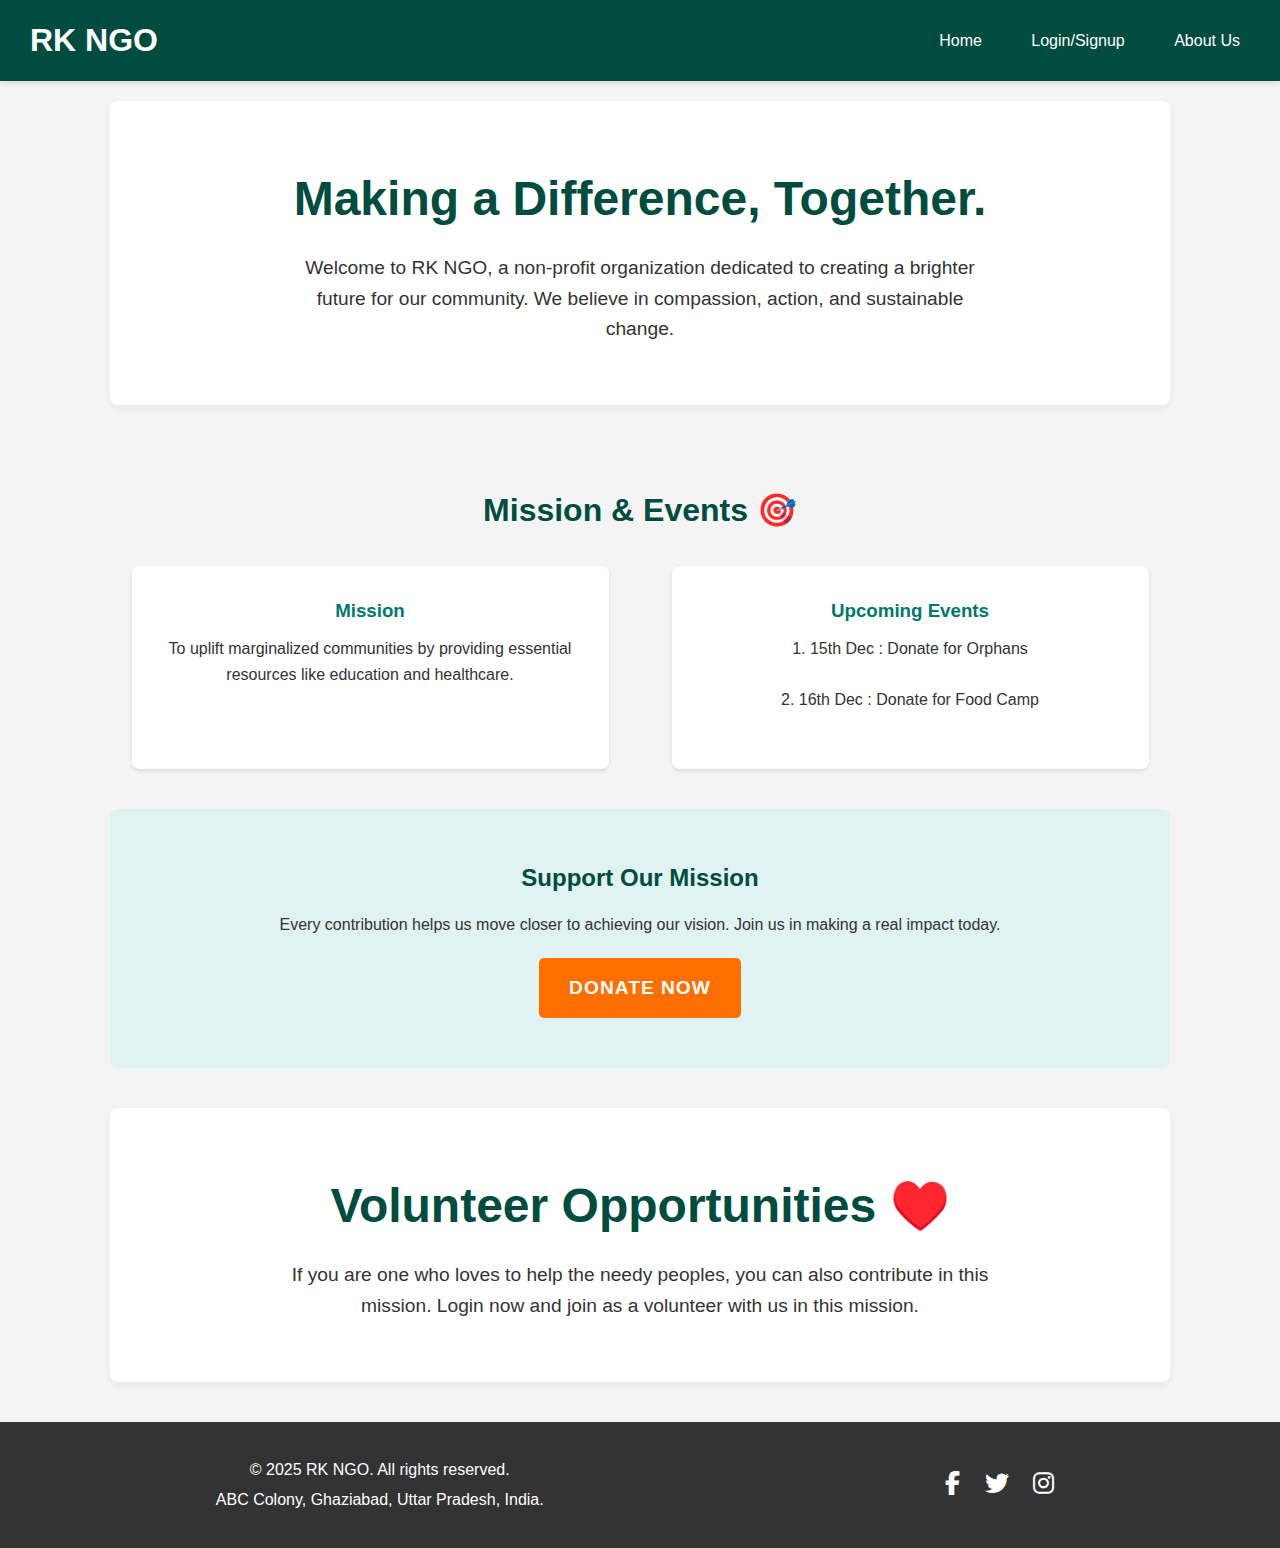
<file: index.html>
<!DOCTYPE html>
<html lang="en">
<head>
    <meta charset="UTF-8">
    <meta name="viewport" content="width=device-width, initial-scale=1.0">
    <title>Non-Profit Organization</title>
    <link rel="stylesheet" href="style.css">
    <link rel="stylesheet" href="https://cdnjs.cloudflare.com/ajax/libs/font-awesome/6.5.1/css/all.min.css">
</head>
<body>

    <header class="main-header">
    <div class="logo">RK NGO</div>
    <nav class="nav-links">
        <a href="index.html" class="active">Home</a>
        <a href="login.html">Login/Signup</a>
        <a href="about.html">About Us</a>
    </nav>
</header>

    <main class="main-content">
        <section class="hero">
            <h1>Making a Difference, Together.</h1>
            <p class="intro">Welcome to RK NGO, a non-profit organization dedicated to creating a brighter future for our community. We believe in compassion, action, and sustainable change.</p>
        </section>

        <section class="goals-purpose">
            <h2>Mission & Events 🎯</h2>
            <div class="cards-container">
                <div class="card">
                    <h3>Mission</h3>
                    <p>To uplift marginalized communities by providing essential resources like education and healthcare.</p>
                </div>
                <div class="card">
                    <h3>Upcoming Events</h3>
                    <p>1. 15th Dec : Donate for Orphans</p><br>
                    <p>2. 16th Dec : Donate for Food Camp</p><br>
                </div>
            </div>
        </section>

        <section class="donation-cta">
            <h2>Support Our Mission</h2>
            <p>Every contribution helps us move closer to achieving our vision. Join us in making a real impact today.</p>
            <a href="login.html" class="donate-button">DONATE NOW</a>
        </section>
        <section class="hero">
            <h1>Volunteer Opportunities ♥️</h1>
            <p class="intro">If you are one who loves to help the needy peoples, you can also contribute in this mission. Login now and join as a volunteer with us in this mission.</p>
        </section>
    </main>

    <footer class="main-footer">
        <div class="footer-info">
            <p>&copy; 2025 RK NGO. All rights reserved.</p>
            <p>ABC Colony, Ghaziabad, Uttar Pradesh, India.</p>
        </div>
        <div class="social-icons">
            <a href="#"><i class="fab fa-facebook-f"></i></a>
            <a href="#"><i class="fab fa-twitter"></i></a>
            <a href="#"><i class="fab fa-instagram"></i></a>
        </div>
    </footer>

</body>
</html>
</file>
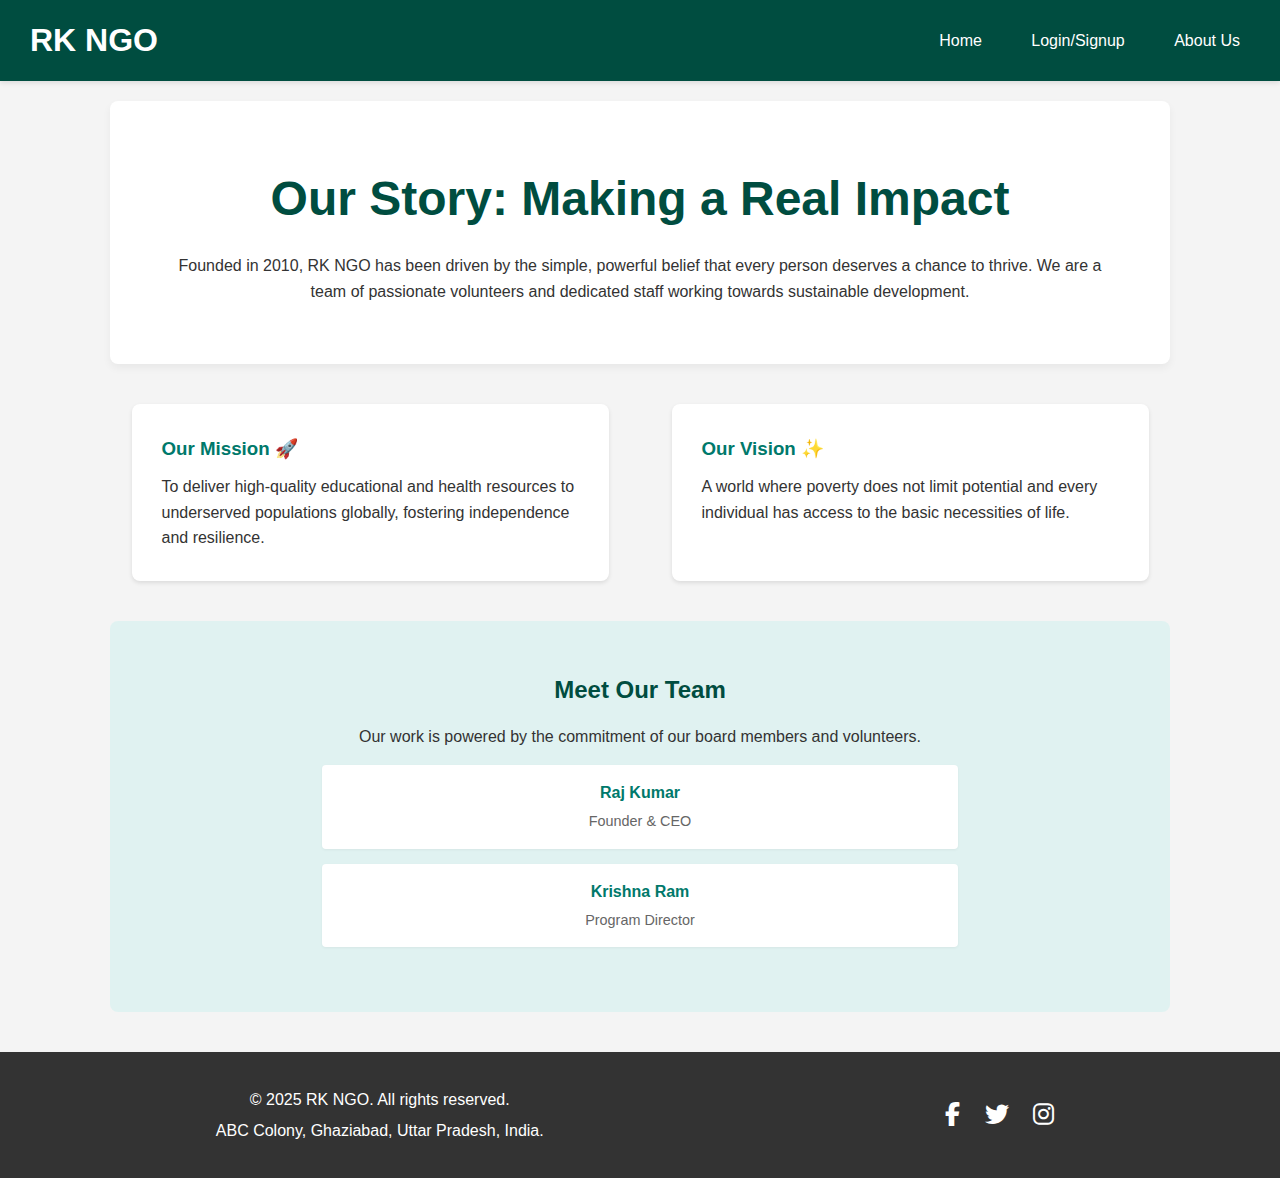
<file: about.html>
<!DOCTYPE html>
<html lang="en">

<head>
    <meta charset="UTF-8">
    <meta name="viewport" content="width=device-width, initial-scale=1.0">
    <title>About Us - Non-Profit Organization</title>
    <link rel="stylesheet" href="style.css">
    <link rel="stylesheet" href="https://cdnjs.cloudflare.com/ajax/libs/font-awesome/6.5.1/css/all.min.css">
</head>

<body>

    <header class="main-header">
        <div class="logo">RK NGO</div>
        <nav class="nav-links">
            <a href="index.html">Home</a>
            <a href="login.html">Login/Signup</a>
            <a href="about.html" class="active">About Us</a>
        </nav>
    </header>

    <main class="main-content">
        <section class="page-intro hero">
            <h1>Our Story: Making a Real Impact</h1>
            <p>Founded in 2010, RK NGO has been driven by the simple, powerful belief that every person deserves a chance to thrive. We are a team of passionate volunteers and dedicated staff working towards sustainable development.</p>
        </section>

        <section class="mission-vision">
            <div class="cards-container">
                <div class="card">
                    <h3>Our Mission 🚀</h3>
                    <p>To deliver high-quality educational and health resources to underserved populations globally, fostering independence and resilience.</p>
                </div>
                <div class="card">
                    <h3>Our Vision ✨</h3>
                    <p>A world where poverty does not limit potential and every individual has access to the basic necessities of life.</p>
                </div>
            </div>
        </section>

        <section class="team-section donation-cta">
            <h2>Meet Our Team</h2>
            <p>Our work is powered by the commitment of our board members and volunteers.</p>
            <div class="team-member">
                <h4>Raj Kumar</h4>
                <p>Founder & CEO</p>
            </div>
            <div class="team-member">
                <h4>Krishna Ram</h4>
                <p>Program Director</p>
            </div>
        </section>
    </main>

    <footer class="main-footer">
        <div class="footer-info">
            <p>&copy; 2025 RK NGO. All rights reserved.</p>
            <p>ABC Colony, Ghaziabad, Uttar Pradesh, India.</p>
        </div>
        <div class="social-icons">
            <a href="#"><i class="fab fa-facebook-f"></i></a>
            <a href="#"><i class="fab fa-twitter"></i></a>
            <a href="#"><i class="fab fa-instagram"></i></a>
        </div>
    </footer>

</body>

</html>
</file>
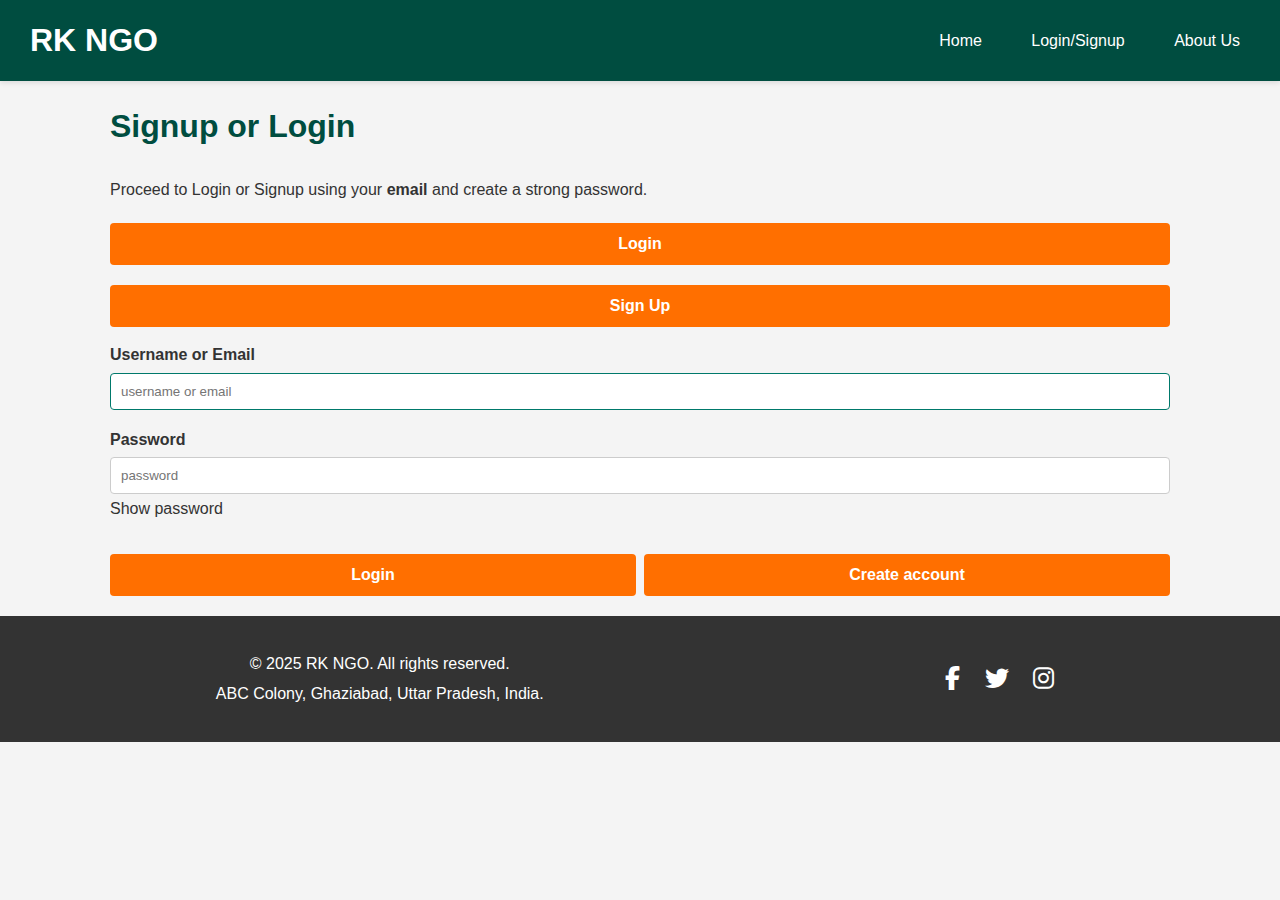
<file: login.html>
<!DOCTYPE html>
<html lang="en">
<head>
    <meta charset="UTF-8">
    <meta name="viewport" content="width=device-width, initial-scale=1.0">
    <title>Login - Non-Profit Organization</title>
    <link rel="stylesheet" href="style.css">
    <link rel="stylesheet" href="https://cdnjs.cloudflare.com/ajax/libs/font-awesome/6.5.1/css/all.min.css">
     
</head>

</head>
<body>

    <header class="main-header">
        <div class="logo">RK NGO</div>
        <nav class="nav-links">
            <a href="index.html">Home</a>
            <a href="login.html" class="active">Login/Signup</a>
            <a href="about.html">About Us</a>
        </nav>
    </header>

    <main class="main-content">
         <h1>Signup or Login</h1>
    <p class="lead">Proceed to Login or Signup using your <strong>email </strong>and create a strong password.</p>

    <div class="tabs" role="tablist">
      <button id="tab-login" class="tab active" aria-controls="login-form">Login</button>
      <button id="tab-signup" class="tab" aria-controls="signup-form">Sign Up</button>
    </div>

    <!-- LOGIN FORM -->
    <form id="login-form">
      <label for="login-identifier">Username or Email</label>
      <input id="login-identifier" type="text" placeholder="username or email" required />

      <label for="login-password">Password</label>
      <input id="login-password" type="password" placeholder="password" required />
      <div class="toggle-pass" id="login-toggle">Show password</div>

      <div style="margin-top:12px;display:flex;gap:8px;align-items:center;justify-content:space-between">
        <button class="btn primary" type="submit">Login</button>
        <button type="button" id="to-signup" class="btn ghost">Create account</button>
      </div>

      <div class="message" id="login-message" aria-live="polite"></div>
    </form>

    <!-- SIGNUP FORM -->
    <form id="signup-form" style="display:none">
      <label for="signup-username">Username</label>
      <input id="signup-username" type="text" placeholder="choose a username" required />

      <label for="signup-email">Email</label>
      <input id="signup-email" type="email" placeholder="you@example.com" required />

      <label for="signup-password">Password</label>
      <input id="signup-password" type="password" placeholder="min 6 characters" required />

      <label for="signup-confirm">Confirm Password</label>
      <input id="signup-confirm" type="password" placeholder="confirm password" required />
      <div class="toggle-pass" id="signup-toggle">Show passwords</div>

      <div style="margin-top:12px;display:flex;gap:8px;align-items:center;justify-content:space-between">
        <button class="btn primary" type="submit">Sign up</button>
        <button type="button" id="to-login" class="btn ghost">Back to login</button>
      </div>

      <div class="message" id="signup-message" aria-live="polite"></div>
    </form>

    

    </main>
    <script>
    // ---------- Helpers ----------
    const $ = (sel) => document.querySelector(sel);
    const qs = (sel) => document.querySelectorAll(sel);

    // Switch tabs
    const tabLogin = $('#tab-login');
    const tabSignup = $('#tab-signup');
    const loginForm = $('#login-form');
    const signupForm = $('#signup-form');

    function showTab(which){
      if(which === 'login'){
        tabLogin.classList.add('active'); tabSignup.classList.remove('active');
        loginForm.style.display = ''; signupForm.style.display = 'none';
      } else {
        tabSignup.classList.add('active'); tabLogin.classList.remove('active');
        signupForm.style.display = ''; loginForm.style.display = 'none';
      }
    }

    tabLogin.addEventListener('click', () => showTab('login'));
    tabSignup.addEventListener('click', () => showTab('signup'));
    $('#to-signup').addEventListener('click', () => showTab('signup'));
    $('#to-login').addEventListener('click', () => showTab('login'));

    // Simple: users stored as an object map: {usernameOrEmail: {username, email, passHash}}
    const STORAGE_KEY = 'demo_users_v1';

    function loadUsers(){
      try{
        const raw = localStorage.getItem(STORAGE_KEY);
        return raw ? JSON.parse(raw) : {};
      } catch(e){
        console.error('Could not parse users', e);
        return {};
      }
    }

    function saveUsers(obj){
      localStorage.setItem(STORAGE_KEY, JSON.stringify(obj));
    }

    // Hash password using SubtleCrypto (SHA-256) -> hex string
    async function hashPassword(password){
      const enc = new TextEncoder();
      const data = enc.encode(password);
      const hash = await crypto.subtle.digest('SHA-256', data);
      const bytes = new Uint8Array(hash);
      return Array.from(bytes).map(b => b.toString(16).padStart(2,'0')).join('');
    }

    // ---------- Signup ----------
    $('#signup-form').addEventListener('submit', async (e)=>{
      e.preventDefault();
      const u = $('#signup-username').value.trim();
      const email = $('#signup-email').value.trim().toLowerCase();
      const p = $('#signup-password').value;
      const c = $('#signup-confirm').value;
      const msg = $('#signup-message'); msg.textContent = '';

      if(u.length < 2){ msg.textContent = 'Username too short.'; return }
      if(!email.includes('@') || email.length < 5){ msg.textContent = 'Enter a valid email.'; return }
      if(p.length < 6){ msg.textContent = 'Password must be at least 6 characters.'; return }
      if(p !== c){ msg.textContent = 'Passwords do not match.'; return }

      const users = loadUsers();
      if(users[email] || users[u]){ msg.textContent = 'Username or email already taken.'; return }

      msg.textContent = 'Creating account...';
      const ph = await hashPassword(p);

      // store user under both username and email for easy lookup
      const profile = {username:u, email, passHash:ph, createdAt:new Date().toISOString()};
      users[email] = profile; users[u] = profile;
      saveUsers(users);

      msg.textContent = 'Account created ✓ You can now login.';
      // clear sensitive fields
      $('#signup-password').value = '';
      $('#signup-confirm').value = '';
    });

    // ---------- Login ----------
    $('#login-form').addEventListener('submit', async (e)=>{
      e.preventDefault();
      const id = $('#login-identifier').value.trim().toLowerCase();
      const p = $('#login-password').value;
      const msg = $('#login-message'); msg.textContent = '';

      if(!id || !p){ msg.textContent = 'Enter both fields.'; return }
      msg.textContent = 'Checking...';

      const users = loadUsers();
      const profile = users[id];
      if(!profile){ msg.textContent = 'No account found with that username or email.'; return }

      const ph = await hashPassword(p);
      if(ph === profile.passHash){
        msg.textContent = `Welcome back, ${profile.username}! Login successful.`;
        // redirect after successful login
        setTimeout(() => {
          window.location.href = 'index.html';
        }, 800);
        // example: set a simple logged-in flag (not secure, for demo only)
        localStorage.setItem('demo_current_user', JSON.stringify({username:profile.username, email:profile.email}));
      } else {
        msg.textContent = 'Incorrect password.';
      }
      // clear password field
      $('#login-password').value = '';
    });

    // ---------- Show/hide password toggles ----------
    $('#login-toggle').addEventListener('click', ()=>{
      const el = $('#login-password'); el.type = el.type === 'password' ? 'text' : 'password';
      $('#login-toggle').textContent = el.type === 'password' ? 'Show password' : 'Hide password';
    });

    $('#signup-toggle').addEventListener('click', ()=>{
      const p1 = $('#signup-password'); const p2 = $('#signup-confirm');
      const now = p1.type === 'password' ? 'text' : 'password';
      p1.type = p2.type = now;
      $('#signup-toggle').textContent = now === 'password' ? 'Show passwords' : 'Hide passwords';
    });

    // ---------- Initial demo user (optional) ----------
    (async function seedDemo(){
      const users = loadUsers();
      if(!users['demo@local'] && !users['demo']){
        const ph = await hashPassword('password123');
        const profile = {username:'demo', email:'demo@local', passHash:ph, createdAt:new Date().toISOString()};
        users['demo'] = profile; users['demo@local'] = profile;
        saveUsers(users);
        console.log('Seeded demo user: demo / password123');
      }
    })();

    // ---------- Accessibility: focus first input ----------
    $('#login-identifier').focus();

    // Note: This demo stores everything locally in the browser. For real apps, use a server and never store raw passwords client-side.
  </script>


    <footer class="main-footer">
        <div class="footer-info">
            <p>&copy; 2025 RK NGO. All rights reserved.</p>
            <p>ABC Colony, Ghaziabad, Uttar Pradesh, India.</p>
        </div>
        <div class="social-icons">
            <a href="#"><i class="fab fa-facebook-f"></i></a>
            <a href="#"><i class="fab fa-twitter"></i></a>
            <a href="#"><i class="fab fa-instagram"></i></a>
        </div>
    </footer>

</body>
</html>
</file>
<file: style.css>
* { 
    margin: 0;
    padding: 0;
    box-sizing: border-box;
}

body {
    font-family: Arial, sans-serif;
    line-height: 1.6;
    color: #333;
    background-color: #f4f4f4;
    justify-content: center;
}

a {
    text-decoration: none;
    color: inherit;
}

/* 1. Header Styling */
.main-header {
    background-color: #004d40; 
    color: white;
    padding: 15px 30px;
    display: flex; /* Align using row Horizontally */
    justify-content: space-between;
    align-items: center;
    box-shadow: 0 2px 5px rgba(0, 0, 0, 0.1);
}

.logo {
    font-size: 2em;
    font-weight: bold;
}

.nav-links a {
    margin-left: 25px;
    font-size: 1em;
    padding: 5px 10px;
    
}



/* 2. Main Content (Body) Styling */
.main-content {
    max-width: 1100px;
    margin: 20px auto;
    padding: 0 20px;
}

/* Hero Section */
.hero {
    background-color: white;
    padding: 60px;
    text-align: center;
    border-radius: 8px;
    margin-bottom: 40px;
    box-shadow: 0 4px 8px rgba(0, 0, 0, 0.05);
}

.hero h1 {
    font-size: 3em;
    color: #004d40;
    margin-bottom: 15px;
}

.intro {
    font-size: 1.2em;
    max-width: 700px;
    margin: 0 auto;
}

/* Goals and Purpose Section */
.goals-purpose {
    padding: 40px 0;
    text-align: center;
}

.goals-purpose h2 {
    font-size: 2em;
    color: #004d40;
    margin-bottom: 30px;
}

.cards-container {
    display: flex;
    justify-content: space-around;
    gap: 20px;
}

.card {
    background-color: white;
    padding: 30px;
    border-radius: 8px;
    box-shadow: 0 2px 4px rgba(0, 0, 0, 0.1);
    flex: 1; /* Makes cards take equal width */
    max-width: 45%;
}

.card h3 {
    color: #00796b;
    margin-bottom: 10px;
}

/* Donation Button Section */
.donation-cta {
    text-align: center;
    padding: 50px 0;
    background-color: #e0f2f1; /* Very light teal background */
    border-radius: 8px;
    margin-bottom: 40px;
}

.donation-cta h2 {
    color: #004d40;
    margin-bottom: 15px;
}

.donate-button {
    display: inline-block;
    background-color: #ff6f00; /* Bright Orange for the button */
    color: white;
    font-size: 1.2em;
    padding: 15px 30px;
    border-radius: 5px;
    margin-top: 20px;
    font-weight: bold;
    letter-spacing: 1px;
    
}



/* 3. Footer Styling */
.main-footer {
    background-color: #333;
    color: white;
    padding: 30px 20px;
    text-align: center;
    display: flex;
    justify-content: space-around;
    align-items: center;
}

.footer-info p {
    margin: 5px 0;
}

.social-icons a {
    color: white;
    font-size: 1.5em;
    margin: 0 10px;
    transition: color 0.3s;
}

.social-icons a:hover {
    color: #ff6f00; /* Orange hover color */
}
/* --- Login Page Specific Styles --- */

.login-container {
    
    max-width: 400px;
    margin: 50px auto;
    padding: 30px;
    background-color: white;
    border-radius: 8px;
    box-shadow: 0 4px 8px rgba(0, 0, 0, 0.1);
    text-align: center;
}

.login-container h2 {
    color: #004d40;
    margin-bottom: 25px;
}

.login-form {
    text-align: left;
}

.form-group {
    margin-bottom: 20px;
}

.form-group label {
    display: block;
    margin-bottom: 5px;
    font-weight: bold;
    color: #333;
}

.form-group input {
    width: 100%;
    padding: 10px;
    border: 1px solid #ccc;
    border-radius: 4px;
    font-size: 1em;
}


.login-form button {
    width: 100%;
    margin-top: 10px;
}

.signup-link {
    margin-top: 20px;
    font-size: 0.9em;
}

.signup-link a {
    color: #00796b;
    font-weight: bold;
}
/* --- About Us Page CSS --- */

.mission-vision {
    margin-bottom: 40px;
}

.team-section {
    padding-top: 50px;
    padding-bottom: 50px;
}

.team-member {
    background-color: white;
    padding: 15px;
    margin: 15px auto;
    border-radius: 4px;
    width: 60%;
    box-shadow: 0 1px 3px rgba(0, 0, 0, 0.05);
}

.team-member h4 {
    color: #00796b;
    margin-bottom: 5px;
}

.team-member p {
    font-size: 0.9em;
    color: #666;
}

  /* CSS for Login Form */
     

        /* Styling for the main heading */
        h1 {
            color: #004d40; /* Dark Teal, consistent with the NGO theme */
            margin-bottom: 25px;
        }

        /* Styling for the form container */
        #myForm {
            
            background-color: white;
            padding: 30px 40px;
            border-radius: 8px;
            box-shadow: 0 4px 15px rgba(0, 0, 0, 0.1);
            width: 100%;
            max-width: 400px;
        }

        /* Style for the labels */
        label {
            display: block; /* Makes the label take its own line */
            margin-bottom: 5px;
            margin-top: 15px;
            font-weight: bold;
            color: #333;
        }

        /* Styling for all input fields */
        input[type="text"],
        input[type="email"],
        input[type="password"],
        input[type="number"] {
            width: 100%;
            padding: 10px;
            margin-bottom: 2px; /* Reduced margin to bring error closer */
            border: 1px solid #ccc;
            border-radius: 4px;
            box-sizing: border-box; /* Includes padding and border in the element's total width and height */
            transition: border-color 0.3s;
        }

        /* Focus state for inputs */
        input:focus {
            border-color: #00796b; /* Lighter Teal border when active */
            outline: none;
        }

        /* Error message styling */
        .error {
            color: #d9534f; /* A strong red */
            font-size: 0.85em; /* Slightly smaller font for error */
            display: block; /* Ensures the error message is below the input */
            height: 1.2em; /* Gives a fixed space for the error to appear */
        }

        /* Styling for the submit button */
        button {
            background-color: #ff6f00; /* Bright Orange, consistent with the NGO Donate button */
            color: white;
            padding: 12px 20px;
            border: none;
            border-radius: 4px;
            cursor: pointer;  /* Cursor changes to pointer icon */
            font-size: 1em;
            font-weight: bold;
            width: 100%;
            margin-top: 20px;
            transition: background-color 0.3s;
        }

        button:hover {
            background-color: #e65100; /* Darker orange on hover */
            
        }
</file>
